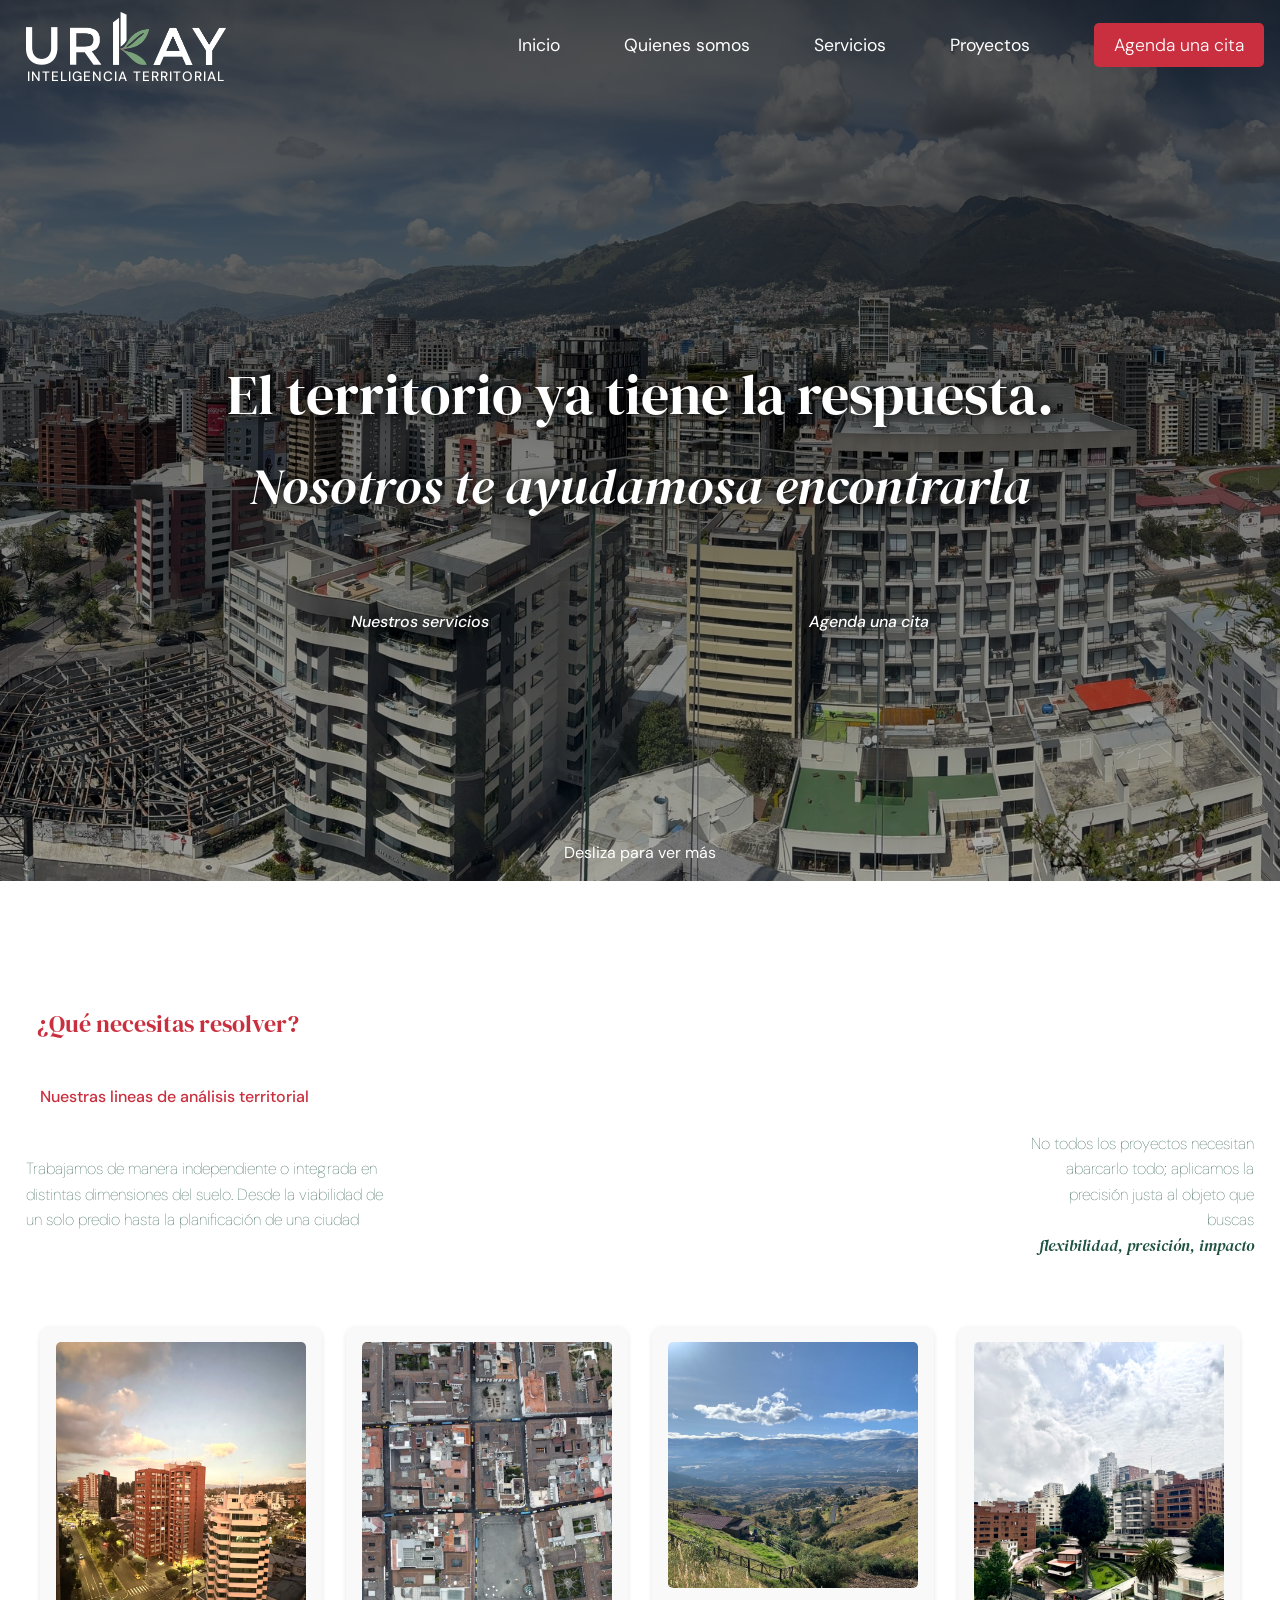
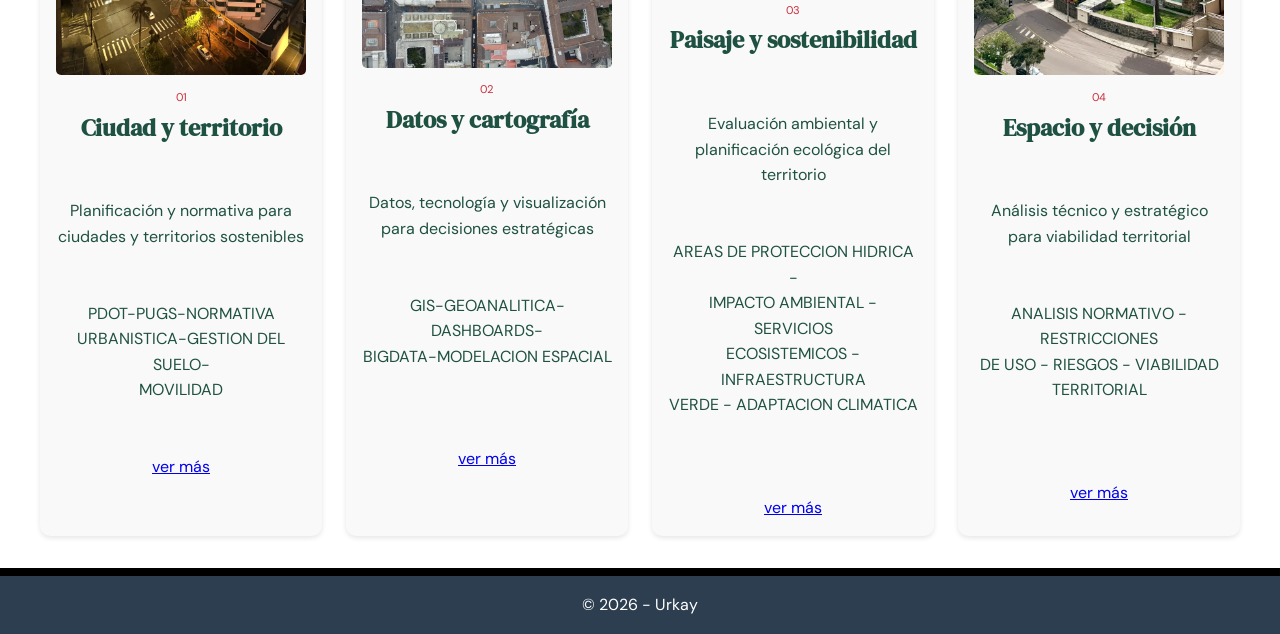
<file: index.html>
<!DOCTYPE html>
<html lang="es">
<head>
    <meta charset="UTF-8">
    <meta name="viewport" content="width=device-width, initial-scale=1.0">  <!--para definir el tamanio de la pagina en dispositivos -->
    <title> Urkay - Inteligencia Territorial </title> <!-- titulo que va en las pestanias y para las búsquedas -->
     <link rel="icon" type="image/x-icon" href="LOGO_URKAY.png">
    <link rel="stylesheet" href="styles.css"> <!-- llamado al esquema de estilos -->
</head>
<body>
    <nav>
        <a class="brand">
            <img class="logo" src="NOMBRE_URKAY_BLANCO.png">
            <span class="brand-name">INTELIGENCIA TERRITORIAL</span>
        </a>

        <!-- Botón hamburguesa -->
  <!--<button class="hamburger" id="hambBtn">
    <div class="bar"></div>
    <div class="bar"></div>
    <div class="bar"></div>
  </button>-->

  <!-- Menú desplegable -->
  <!--<div class="drop-menu" id="dropMenu">
    <a href="#">Inicio</a>
    <a href="#">Nosotros</a>
    <a href="#">Servicios</a>
    <a href="#">Contacto</a>
  </div>
  </div>-->

  <ul>
                <li><a href="index.html">Inicio</a></li>
                <li><a href="nosotros.html">Quienes somos</a></li>
                <li><a href="#">Servicios</a></li>
                <li><a href="#">Proyectos</a></li>
                <li><a href="#" class="btn-cita">Agenda una cita</a></li>
            </ul>

</nav>

    <header>
        <h1 class="titulo1"> 
            El territorio ya tiene la respuesta. 
        <br><span class="titulo2">Nosotros te ayudamosa encontrarla</span>
        </h1> <!--titulo principal para la busqueda en la web -->
        
        <h2>
            <div class="botones-accion">
                <a href="#" class="btn btn-principal">Nuestros servicios</a>
                <a href="#" class="btn btn-secundario">Agenda una cita</a>
            </div> 

        </h2> <!-- segundo titulo-->

        <div>
            <span class="desliza">Desliza para ver más</span>
        </div> 
        
    </header>

    <main>
        <section class="hero">

            <span class="frase1">¿Qué necesitas resolver?
                <br><br><span class="frase2">Nuestras lineas de análisis territorial</span></span>
                <section class="frase3">
                    <div class="frase3i">Trabajamos de manera independiente o integrada en
                    <br>distintas dimensiones del suelo. Desde la viabilidad de
                    <br>un solo predio hasta la planificación de una ciudad</div>
                    <div class="frase3d">No todos los proyectos necesitan
                        <br>abarcarlo todo; aplicamos la
                        <br>precisión justa al objeto que
                        <br>buscas
                        <br><span class="frase3d1">flexibilidad, presición, impacto </span>
                    </div>
                </section>
           
            
            <ul>
                <li><img class="planurb" src="cuidad_terr.JPG">
                    <span style="color: #ca2f3f; font-size: 0.7rem;">01</span>
                    <br><b><span style="font-family: DM Serif Display, serif; font-size: 1.5rem;">Ciudad y territorio</span></b><br>
                    
                    <br><br>Planificación y normativa para
                    <br>ciudades y territorios sostenibles 
                    
                    <br><br><br> PDOT-PUGS-NORMATIVA
                    <br> URBANISTICA-GESTION DEL SUELO-
                    <br> MOVILIDAD
                    
                    <br><br><br> <a href="#" class="vermas">ver más</a>
                    
                
                    
                </li>

                <li><img class="cart" src="datos - cartografia.JPG">
                    <span style="color: #ca2f3f; font-size: 0.7rem;">02</span>
                    <br><b><span style="font-family: DM Serif Display, serif; font-size: 1.5rem;">Datos y cartografía</span></b><br>

                    <br><br>Datos, tecnología y visualización
                    <br>para decisiones estratégicas
                    
                    <br><br><br> GIS-GEOANALITICA-DASHBOARDS-
                    <br> BIGDATA-MODELACION ESPACIAL
                    
                    <br><br><br><br> <a href="#" class="vermas">ver más</a>
                
                </li>

                <li><img class="paisaje" src="paisaje_sosten.JPG">
                    <span style="color: #ca2f3f; font-size: 0.7rem;">03</span>
                    <br><b><span style="font-family: DM Serif Display, serif; font-size: 1.5rem;">Paisaje y sostenibilidad</span></b><br>

                    <br><br>Evaluación ambiental y
                    <br>planificación ecológica del
                    <br>territorio
                    
                    <br><br><br>AREAS DE PROTECCION HIDRICA - 
                    <br>IMPACTO AMBIENTAL - SERVICIOS
                    <br>ECOSISTEMICOS - INFRAESTRUCTURA
                    <br>VERDE - ADAPTACION CLIMATICA
                    
                    <br><br><br><br> <a href="#" class="vermas">ver más</a>
                
                </li>
                
                
                    <li><img class="habit" src="habitat_inv.JPEG">
                    <span style="color: #ca2f3f; font-size: 0.7rem;">04</span>
                    <br><b><span style="font-family: DM Serif Display, serif; font-size: 1.5rem;">Espacio y decisión</span></b><br>

                    <br><br>Análisis técnico y estratégico
                    <br>para viabilidad territorial
                    
                    <br><br><br>ANALISIS NORMATIVO - RESTRICCIONES
                    <br>DE USO - RIESGOS - VIABILIDAD
                    <br>TERRITORIAL
                    
                    <br><br><br><br> <a href="#" class="vermas">ver más</a>
                </li>
            </ul>
            <!--<button id="miBoton">Haz clic aquí</button>-->
        </section>

        <!--<section class="caracteristicas">
            <div class="tarjeta">
                <h3>HTML</h3>
                <p>Estructura y contenido</p>
            </div>
            <div class="tarjeta">
                <h3>CSS</h3>
                <p>Diseño y estilos</p>
            </div>
            <div class="tarjeta">
                <h3>JavaScript</h3>
                <p>Interactividad</p>
            </div>
        </section>-->
    </main>

    <footer>
        <p>&copy; 2026 - Urkay</p>
    </footer>

    <!--<script src="script.js"></script>-->
</body>
</html>
</file>
<file: styles.css>
/* Reset básico y estilos globales */
@import url('https://fonts.googleapis.com/css2?family=Poppins:wght@300;400;600&display=swap');
@import url('https://fonts.googleapis.com/css2?family=Cormorant+Garamond:ital,wght@0,300;0,400;0,500;0,600;1,300;1,400;1,500&family=DM+Sans:wght@200;300;400;500&display=swap');
@import url('https://fonts.googleapis.com/css2?family=DM+Serif+Display:ital@0;1&display=swap');
* {
    margin: 0;
    padding: 0;
    box-sizing: border-box;
}

/* barra superior */
body {
    background-image: 
        linear-gradient(to bottom, rgba(0,0,0,0.7), rgba(0,0,0,0.3)),
        url('IMG_1301.JPG');
    background-size: cover;
    background-position: center; /*imagen de fondo*/
    background-attachment: fixed;
    background-repeat: no repeat;
    font-family: 'DM Sans', sans-serif; /*tipo de fuente general*/
    line-height: 1.6; /*espaciado de lineas*/
    color: black; /*color que no se define posteriormente*/
    background-color: black; /*cambio de color de fondo*/
}

nav {
  position: fixed;
  top: 0;
  left: 0;
  right: 0;
  /*background: black;*/
  /*border-bottom: 1px solid #e5e5e5; */
  padding: 0 1rem;
  display: flex;
  align-items: center;
  justify-content: space-between;
  height: 90px; /*alto de la barra */
  font-family: 'DM Sans', sans-serif;
  transition: all 0.3s ease;
}

/*nav.scrolled {
  background: rgba(7,9,8,0.96);
  border-bottom: 0.5px solid rgba(255,255,255,0.06);
  backdrop-filter: blur(10px);
  padding: 14px 52px;
} */

/* Logo y nombre */
.brand {
  display: flex;
  flex-direction: column;
  align-items: center;
  gap: 1px;
  text-decoration: none;
  transition: transform 0.3s ease;
}

.brand:hover {
  transform: translateY(-2px);
}

.logo {
  width: 200px;
  height: auto;
  border-radius: 5px;
  margin-top: 10px;
  margin-left: 10px;
}



.brand-name {
  font-size: 0.85rem;      /* Tamaño pequeño para el texto */
  font-weight: 500;
  color: white;
  text-align: center;
  letter-spacing: 1px;     /* Espaciado entre letras */
  font-family: 'DM Sans', sans-serif;
  white-space: nowrap;
  margin-left: 10px;
}

/* Botón hamburguesa
.hamburger {
  background: none;
  border: 1px solid #e5e5e5;
  border-radius: 8px;
  cursor: pointer;
  padding: 8px;
  display: flex;
  flex-direction: column;
  gap: 5px;
  align-items: center;
  justify-content: center;
  width: 38px;
  height: 38px;
}

.hamburger:hover {
  background: #f5f5f5;
}

.bar {
  width: 20px;
  height: 1.5px;
  background: #111;
  border-radius: 2px;
  transition: transform 0.25s, opacity 0.2s; 
}*/

/* Animación X al abrir
.hamburger.open .bar:nth-child(1) {
  transform: translateY(6.5px) rotate(45deg);
}
.hamburger.open .bar:nth-child(2) {
  opacity: 0;
}
.hamburger.open .bar:nth-child(3) {
  transform: translateY(-6.5px) rotate(-45deg);
}*/

/* Menú desplegable
.drop-menu {
  position: absolute;
  top: calc(100% + 8px);
  right: 2rem;
  background: #fff;
  border: 1px solid #e5e5e5;
  border-radius: 10px;
  padding: 6px;
  min-width: 200px;
  opacity: 0;
  pointer-events: none;
  transform: translateY(-8px);
  transition: opacity 0.18s, transform 0.18s;
  z-index: 100;
}

.drop-menu.open {
  opacity: 1;
  pointer-events: all;
  transform: translateY(0);
}

.drop-menu a {
  display: block;
  padding: 10px 12px;
  border-radius: 8px;
  text-decoration: none;
  color: #111;
  font-size: 14px;
}

.drop-menu a:hover {
  background: #f5f5f5;
}*/

/*.titulo {
  display: contents;
  align-items: center;
}*/



/* Encabezado y navegación */
/*.descrip {
  background-color: white;
    color: black;
    font-size: 10rem;
    padding: 1rem;
    text-align: center;
    margin: 2rem;
}*/

/*header h1 {
    background-color: white;
    color: black;
    padding: 1rem;
    text-align: center;
    font-size: 4rem;
    border-radius: 2px;
} */


nav ul {
    list-style: none;
    display: flex;
    justify-content: center;
    align-items: center;
    font-size: 1.1rem; /* tamaño de la fuente de opciones de navegacion*/
    gap: 4rem; /*espaciado entre opciones de navegacion*/
    margin: 0;
    padding: 0; /*espacio entre el recuadro imaginario que lo recubre*/
    /*margin-top: 1rem;*/
}

@media (max-width: 768px) {
    nav ul {
        gap: 1rem;
        font-size: 0.9rem;
        padding: 0.5rem;
    }

    .logo {
        width:80px;
    }
}

nav ul a {
    background-color: none; /*color de fondo de opciones de navegación*/
    color: white; /*color del texto*/
    text-decoration: none;
    /*white-space: nowrap;*/
}

nav ul a:hover {
    color: white;
    text-decoration: underline;
}

.btn-cita {
    background-color: #ca2f3f;  /* Color rojo de fondo */
    padding: 8px 20px;
    border-radius: 5px;
    color: white !important;
    font-weight: 300;
    text-decoration: none;
    display: inline-block;
    transition: all 0.3s ease;
}

.btn-cita:hover {
    background-color: black;  
    transform: translateY(-2px);
}

/*.titulo1 {
  display: flex;
  justify-content: center;
  align-items: center;
  margin: 3rem auto;
  width: 800px;
  height: 200px;
  border-radius: 5px;
}*/

/*section {
  background-image: 
        linear-gradient(to bottom, rgba(0,0,0,0.7), rgba(0,0,0,0.3)),
        url('IMG_1301.JPG');
    background-size: cover;
    background-position: top;
}*/

/*header {
  background-image: 
        linear-gradient(to bottom, rgba(0,0,0,0.7), rgba(0,0,0,0.3)),
        url('IMG_1301.JPG');
    background-size: cover;
    background-position: top;
}*/


header h1 {
    font-size: 3.5rem;
    font-family: "DM Serif Display", sans-serif;
    font-weight: 300;
    padding: 0;
    text-align: center;
    margin-top: 350px;
    color: white;
    text-shadow: 0 0 10px rgba(0, 0, 0, 0.7),
                 0 0 20px rgba(0, 0, 0, 0.5);
}

.titulo2 {
    font-size: clamp(0.8rem, 4vw, 3.5rem);
    font-weight: 200; 
    font-style: italic;
    padding: 0;
    text-align: center;
    margin-top: 0;
    margin-bottom: 400px;
    color: white;
    font-family: "DM Serif Display", Serif;
    text-shadow: 0 0 10px rgba(0, 0, 0, 0.7),
                 0 0 20px rgba(0, 0, 0, 0.5);
}

/*.titulo1 {
  text-shadow: 2px 2px 4px rgba(0,0,0,0.2);
    transition: text-shadow 0.3s ease;
}

.titulo1:hover {
  text-shadow: 4px 4px 8px rgba(0,0,0,0.3);
}*/

.botones-accion {
    display: flex;
    justify-content: center;
    gap: 20rem;
    margin-top: 5rem;
    margin-bottom: 5px;
    flex-wrap: wrap;
    color: white !important;
}

.btn {
    /*padding: 8px 28px;*/
    font-size: 1rem;
    font-weight: 500;
        text-shadow: 0 0 10px rgba(0, 0, 0, 0.7),
                 0 0 20px rgba(0, 0, 0, 0.5);
    text-decoration: none;
    border-radius: 3px;
    transition: all 0.3s ease;
    font-family: 'DM Sans', sans-serif;
    cursor: pointer;
    display: inline-block;
}

.btn-principal {
    background-color: transparent;
    color: white;
    border: none;
}

.btn-principal:hover {
    background-color: transparent;
    transform: translateY(-3px);
}

.btn-secundario {
    background-color: transparent;
    color: white;
    border: none;
}

.btn-secundario:hover {
    background-color: transparent;
    transform: translateY(-3px);
}

.desliza {
  display: flex;
    justify-content: center;
    margin-top: 10px;
    margin-bottom: 1rem;
    flex-wrap: wrap;
    color: white !important;
}

.desliza:hover {
    background-color: transparent;
    transform: translateY(-5px);  
}

header h2 {
    list-style: none;
    display: flex;
    justify-content: center;
    align-items: center;
    font-size: 3.5rem;
    font-weight: 200; 
    font-style: italic;
    padding: 0;
    text-align: center;
    margin-top: 0;
    margin-bottom: 200px;
    color: white;
    font-family: "DM Serif Display", Serif;
    text-shadow: 0 0 10px rgba(0, 0, 0, 0.7),
                 0 0 20px rgba(0, 0, 0, 0.5);
}

/*header h2:hover {
  text-shadow: 4px 4px 8px rgba(0,0,0,0.3);
}*/


main {
    width: 100%;
  background-color: white;
  /*margin-top: 10px;*/
}


/* Sección principal */
.hero {
    background-color: white;
    color: #1f5142;
    text-align: center;
    padding: 1rem;
    margin: 0.5rem;
    font-family: DM Sans, Sans serif;
    /*border-radius: 10px;*/
}

.frase1 {
    display: block;
    font-size: 1.5rem;
    font-family: DM Serif Display, serif;
    color: #ca2f3f;
    text-align: left;
    padding: 0.5rem;
    margin-top: 100px;
    margin-left: 5px;
}

.frase2 {
    display: block;
    font-family: DM sans, sans-serif;
    font-size: 1rem;
    font-weight: 500;
    color: #ca2f3f;
    text-align: left;
    padding: 0.1rem;
    margin-left: 1px;
    margin-bottom: 5px;
}

.frase3 {
    display: flex;
    justify-content: space-between;
    align-items: center;
    width: 100%;
    font-size: 1rem;
    font-weight: 50;
    color: #1f5142;
    padding: 0.1rem;
    margin-top: 5px;
    margin-bottom: 50px;
}

.frase3i {
    font-family: DM sans, sans-serif;
    font-size: 1rem;
    font-weight: 50;
    text-align: left;
}

.frase3d {
    font-family: DM sans, sans-serif;
    font-size: 1rem;
    font-weight: 50;
    text-align: right;
}

.frase3d1 {
    font-family: DM Serif Display, serif;
    font-size: 1rem;
    font-weight: 50;
    font-style: italic;
    text-align: right;
}

main section h2 {
    font-size: clamp(1.2rem, 4vw, 1.5rem);
    padding: 1rem;
    text-align: center;
    margin-top: 1rem;
    margin-bottom: 3rem;
    color: black;
    /*text-shadow: 0 0 10px rgba(0, 0, 0, 0.7),
                 0 0 20px rgba(0, 0, 0, 0.5);*/
}

main section ul {
    list-style: none;
    display: flex;
    justify-content: center;
    flex-wrap: wrap;
    font-size: 1rem;
    gap: 1.5rem;
    padding: 1rem;
}

@media (max-width: 768px) {
    main section ul {
        flex-direction: column;
        align-items: center;
        gap: 2rem;
    }
}

.planurb, .cart, .paisaje, .habit {
   width: 100%;
    max-width: 350px;
   height: auto;
   border-radius: 5px;
    object-fit: cover;
}

main section ul li {
    flex: 1;
    min-width: 280px;
    max-width: 350px;
    text-align: center;
    padding: 1rem;
    background: #f9f9f9;
    border-radius: 10px;
    box-shadow: 0 2px 5px rgba(0,0,0,0.1);
}

main section ul li p {
    font-size: clamp(0.9rem, 3vw, 1rem);
    text-align: left;
    margin-top: 1rem;
}

main section ul li b {
    font-size: 1.2rem;
}

button {
    background-color: #e74c3c;
    color: white;
    border: none;
    padding: 10px 20px;
    margin-top: 1rem;
    border-radius: 5px;
    cursor: pointer;
    font-size: 1rem;
}

button:hover {
    background-color: #c0392b;
}

/* Tarjetas de características */
/*.caracteristicas {
    display: flex;
    justify-content: center;
    gap: 2rem;
    padding: 2rem;
    flex-wrap: wrap;
}

.tarjeta {
    background-color: white;
    padding: 1.5rem;
    border-radius: 10px;
    box-shadow: 0 2px 5px rgba(0,0,0,0.1);
    width: 250px;
    text-align: center;
}

.tarjeta h3 {
    color: #3498db;
    margin-bottom: 0.5rem;
}*/

/* Pie de página */
footer {
    background-color: #2c3e50;
    color: white;
    text-align: center;
    padding: 1rem;
    margin-top: 0;
}

@media (max-width: 480px) {
    header h1 {
        margin-top: 10rem;
        font-size: 1rem;
    }

    header h2 {
        margin-bottom: 10rem;
    }

    .hero {
        padding: 0.5rem;
    }

    main section ul {
        gap: 1rem;
    }
}

@media (min-width: 769px) and (max-width: 1024px) {
    main section ul {
        gap: 1.5rem;
    }

    .planurb, .cart, .paisaje, .habit {
        max-width: 280px;
    }
}
</file>
